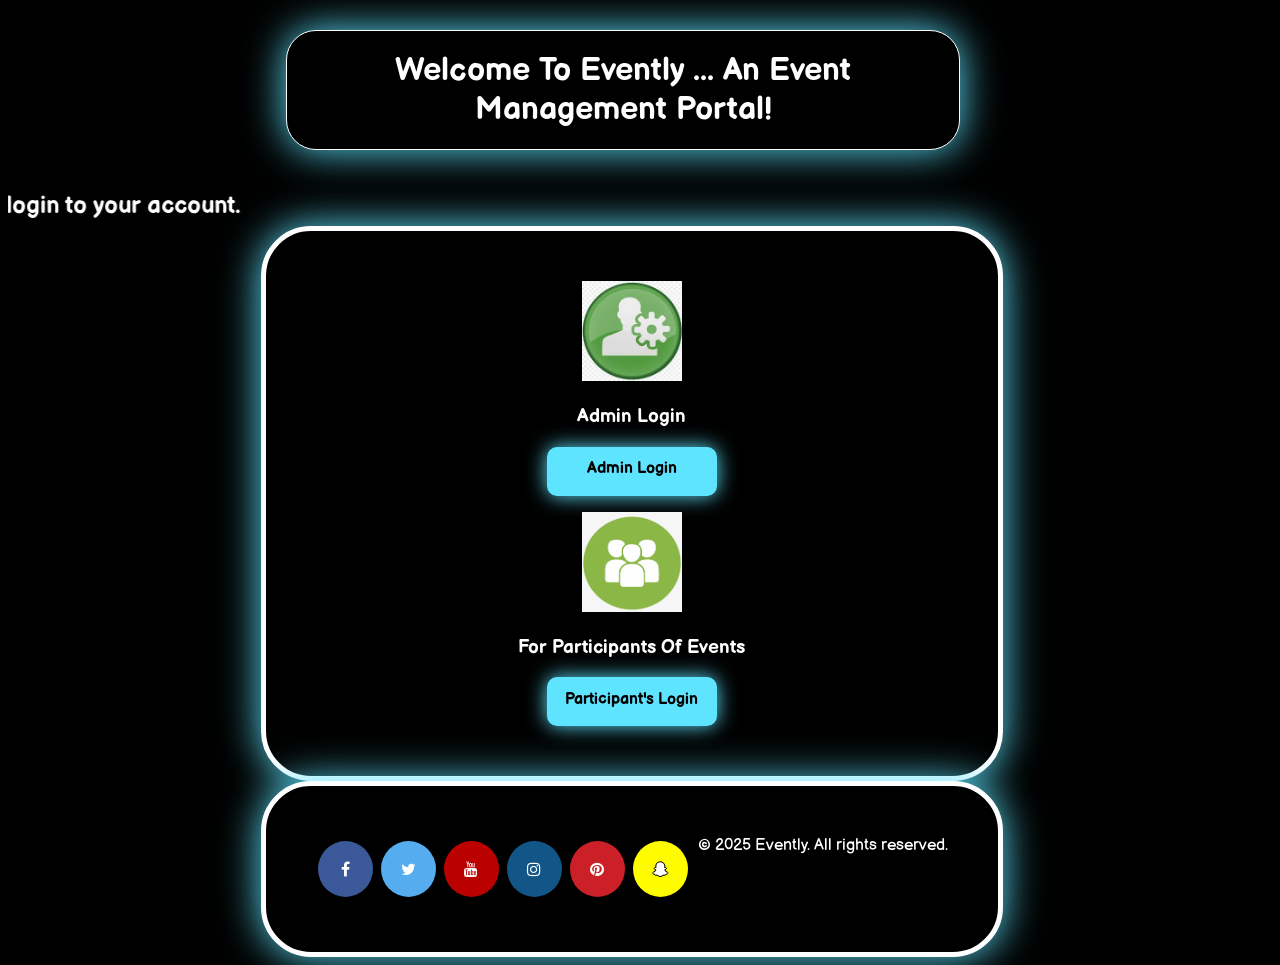
<file: Event-managment-main/web/index.html>
<!DOCTYPE html>
<!--
Click nbfs://nbhost/SystemFileSystem/Templates/Licenses/license-default.txt to change this license
Click nbfs://nbhost/SystemFileSystem/Templates/JSP_Servlet/Html.html to edit this template
-->
<!--MAIN LOGIN PAGE -->
<html>
    <head>
        <title>Login Page</title>
        <meta charset="UTF-8">
        <meta name="viewport" content="width=device-width, initial-scale=1.0">
        <h1 style="text-align: center">Welcome To Evently ... An Event Management Portal!</h1>
        <link rel="stylesheet" href="total.css">
        <link href="https://fonts.googleapis.com/css2?family=Balsamiq+Sans&display=swap" rel="stylesheet">
        <link rel="stylesheet" href="https://cdnjs.cloudflare.com/ajax/libs/font-awesome/4.7.0/css/font-awesome.min.css">
    </head>
    <marquee scrollamount="10" width="100%" direction="right" height="50px">
        <h2>  Please choose the below links to login to your account.</h2>
    </marquee>
    <body>
        <div>
            <center>
                <img src="admin.png" alt="Admin Image" width="100" height="100" />
            </center>
            <center>
                <h3>Admin Login</h3>
                <p>
                    <a href="Alogin.html"><button>Admin Login</button> </a>
                </p>
            </center>
            <center>
                    <img src="part.png" alt="Participant Image" width="100" height="100" />
            </center>
            <center>
                    <h3>For Participants Of Events</h3>
                    <a href="Parlogin.html"><button>Participant's Login</button></a>
                    <br>
            </center>
        </div>
        <div>
                <a href="#" class="fa fa-facebook"></a>
                <a href="#" class="fa fa-twitter"></a>
                <a href="#" class="fa fa-youtube"></a>
                <a href="#" class="fa fa-instagram"></a>
                <a href="#" class="fa fa-pinterest"></a>
                <a href="#" class="fa fa-snapchat-ghost"></a>
            <label class="topnav-right">
                 © 2025 Evently. All rights reserved.
            </label>
        </div>
    </body>
</html>
</file>
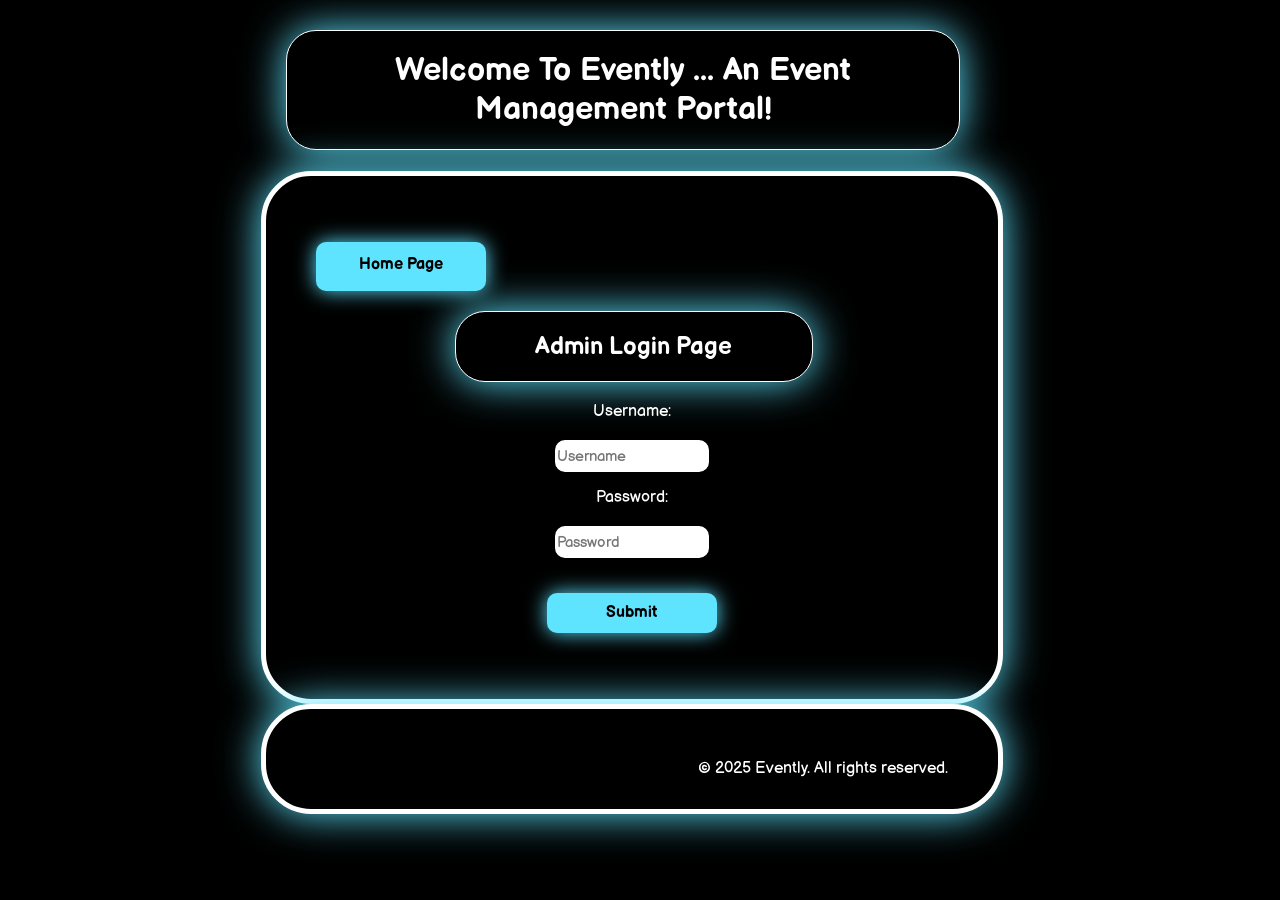
<file: Event-managment-main/web/Alogin.html>
<!DOCTYPE html>
<!--
Click nbfs://nbhost/SystemFileSystem/Templates/Licenses/license-default.txt to change this license
Click nbfs://nbhost/SystemFileSystem/Templates/JSP_Servlet/Html.html to edit this template
-->
<!-- ADMIN LOGIN PAGE -->
<html>
    <head>
        <title>Admin Login Page</title>
        <meta charset="UTF-8">
        <meta name="viewport" content="width=device-width, initial-scale=1.0">
        <h1 style="text-align: center">Welcome To Evently ... An Event Management Portal!</h1>
        <link rel="stylesheet" href="total.css"/>
        <link href="https://fonts.googleapis.com/css2?family=Balsamiq+Sans&display=swap" rel="stylesheet">
    </head>
    <body>
        <div>
        <left>
           <p>
               <a href="index.html"><button> Home Page </button> </a>
           </p>
        </left>
        <center><h2 id="common"> Admin Login Page </h2></center>
        <center>
            <form method="post" action="ValidateAd">
                Username:<br><br>
                <input type="text" id="text" name="Ausername" placeholder="Username"><br><p>
                Password:<br><br>
                <input type="password" id="text" name="Apassword" placeholder="Password"><br><br><p>
                <input type="submit" id="sub" value="Submit">
            </form>
        </center>
        </div>
        <div>
            <label class="topnav-right">
                 © 2025 Evently. All rights reserved.
            </label>
        </div>
    </body>
</html>
</file>
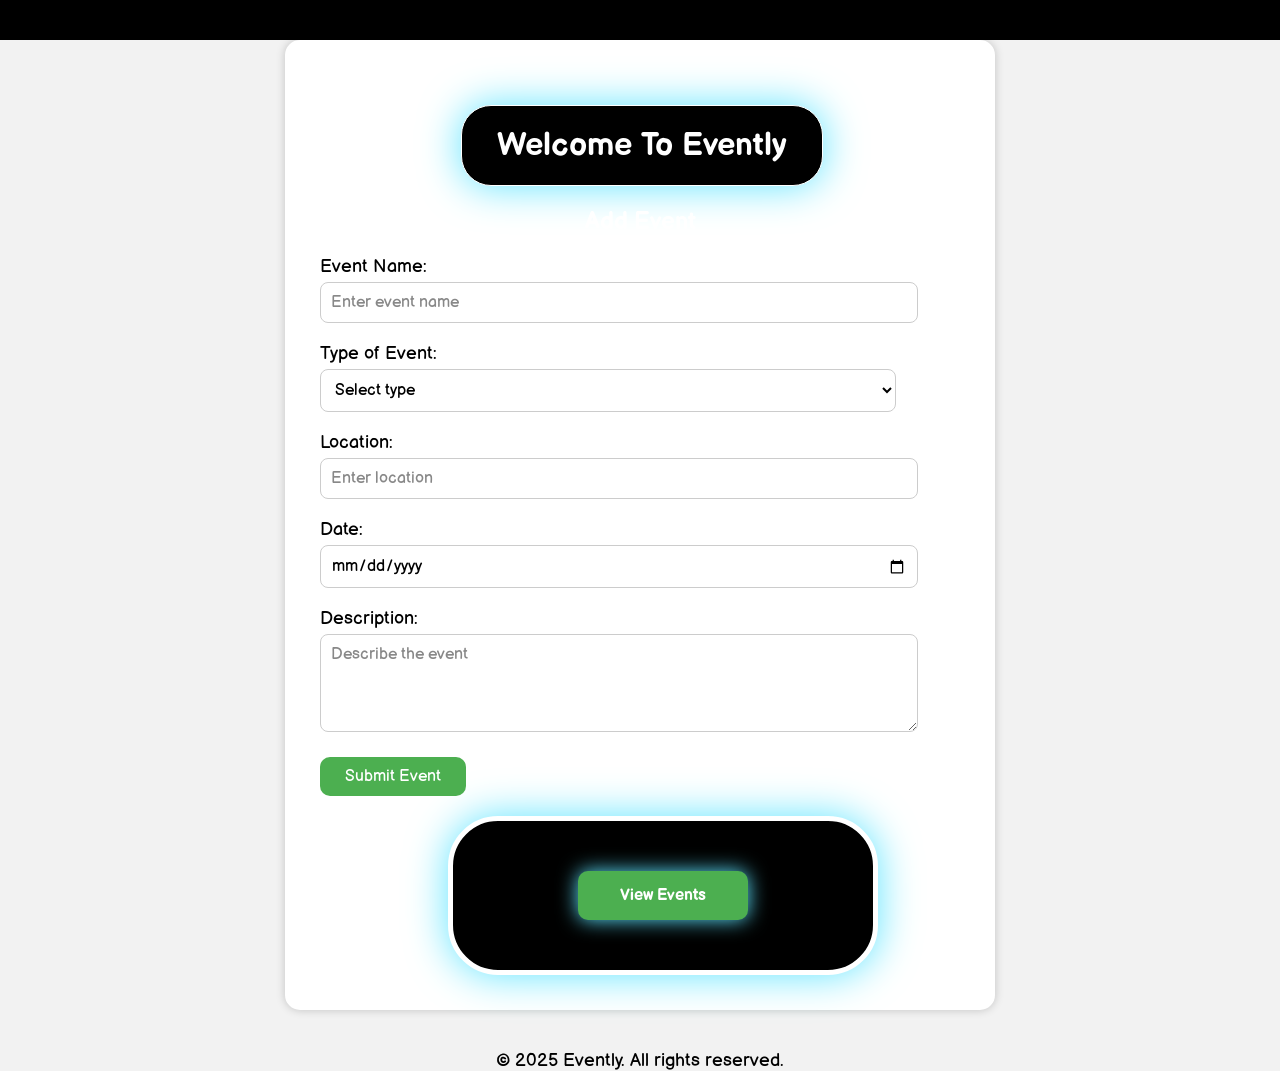
<file: Event-managment-main/web/CreateE.html>
<!DOCTYPE html>
<html>
<head>
    <meta charset="UTF-8">
    <title>Create Event - Evently</title>
    <link rel="stylesheet" href="total.css">
    <link href="https://fonts.googleapis.com/css2?family=Balsamiq+Sans&display=swap" rel="stylesheet">
    <style>
    body {
        font-family: 'Balsamiq Sans', cursive;
        background-color: #f2f2f2;
        margin: 0;
        padding: 0;
    }
    .container {
        width: 50%;
        margin: 40px auto;
        background-color: #fff;
        padding: 30px;
        border-radius: 15px;
        box-shadow: 0 0 10px rgba(0,0,0,0.2);
    }
    h1, h2 {
        text-align: center;
    }
    label {
        font-size: 18px;
        color: #000;
    }
    input[type="text"],
    input[type="date"],
    select,
    textarea {
        width: 90%;
        padding: 10px;
        margin-top: 5px;
        margin-bottom: 20px;
        font-size: 16px;
        border-radius: 8px;
        border: 1px solid #ccc;
        color: #000; /* 👈 Set text color to black */
        background-color: #fff;
    }
    input::placeholder,
    textarea::placeholder {
        color: #888; /* Optional: Make placeholder text gray */
    }
    input[type="submit"], button {
        padding: 10px 25px;
        font-size: 16px;
        border: none;
        background-color: #4CAF50;
        color: white;
        border-radius: 10px;
        cursor: pointer;
    }
    input[type="submit"]:hover,
    button:hover {
        background-color: #45a049;
    }
    footer {
        text-align: center;
        margin-top: 40px;
    }
</style>

</head>
<body>
    <div class="container">
        <h1>Welcome To Evently</h1>
        <h2>Add Event</h2>

        <form method="post" action="AddEvent">
            <label>Event Name:</label><br>
            <input type="text" name="name" placeholder="Enter event name" required><br>

            <label>Type of Event:</label><br>
            <select name="type" required>
                <option value="" disabled selected>Select type</option>
                <option value="Conference">Conference</option>
                <option value="Wedding">Wedding</option>
                <option value="Concert">Concert</option>
                <option value="Workshop">Workshop</option>
                <option value="Meetup">Meetup</option>
            </select><br>

            <label>Location:</label><br>
            <input type="text" name="location" placeholder="Enter location" required><br>

            <label>Date:</label><br>
            <input type="date" name="date" required><br>

            <label>Description:</label><br>
            <textarea name="description" rows="4" placeholder="Describe the event" required></textarea><br>

            <input type="submit" value="Submit Event">
        </form>

        <div style="text-align: center; margin-top: 20px;">
            <a href="ViewEvent1"><button>View Events</button></a>
        </div>
    </div>

    <footer>
        <label>© 2025 Evently. All rights reserved.</label>
    </footer>
</body>
</html>
</file>
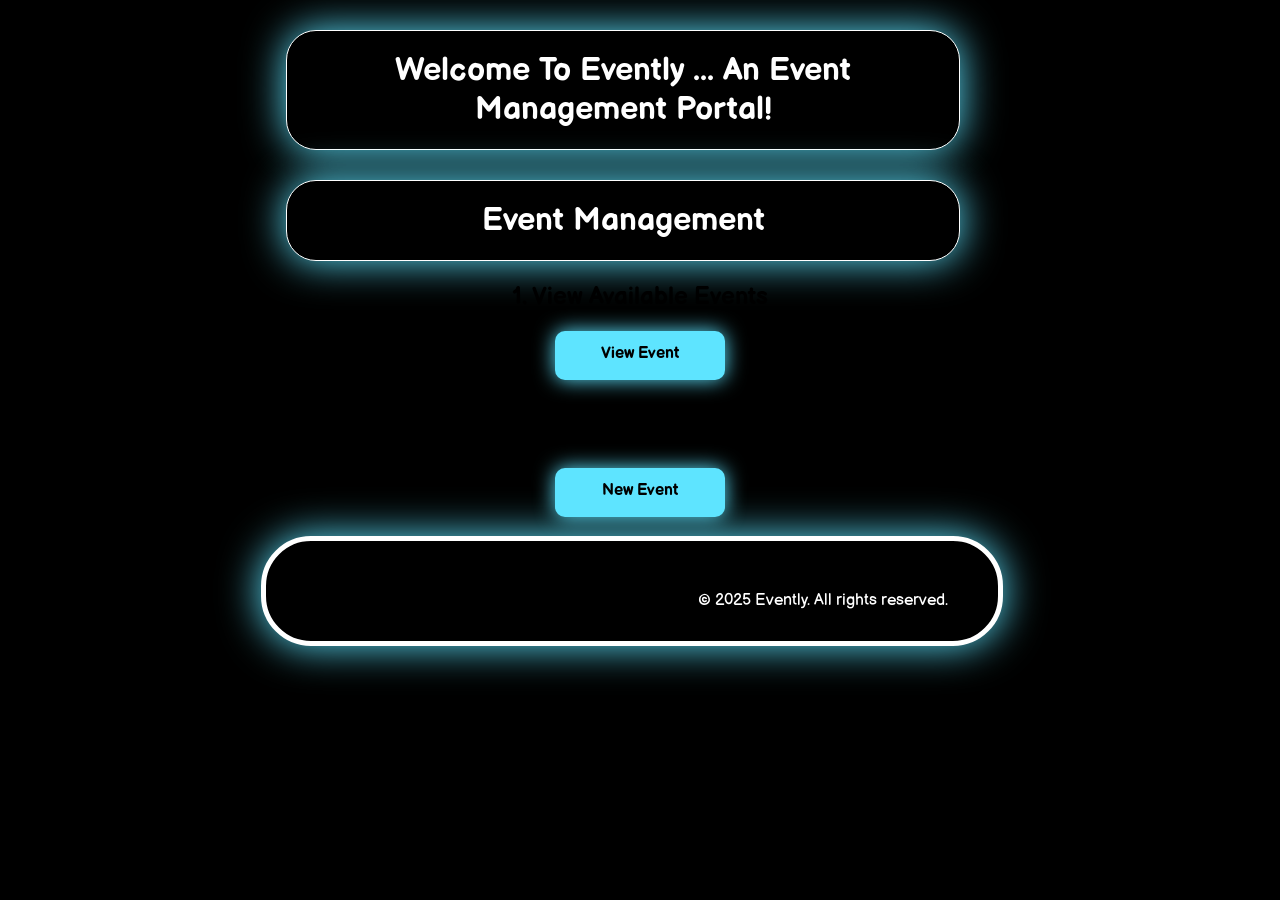
<file: Event-managment-main/web/EventDetails.html>
<!DOCTYPE html>
<!--
Click nbfs://nbhost/SystemFileSystem/Templates/Licenses/license-default.txt to change this license
Click nbfs://nbhost/SystemFileSystem/Templates/JSP_Servlet/Html.html to edit this template
-->
<!-- EVENT MANAGEMENT PAGE -->
<html>
    <head>
        
        <title> Events Details </title>
        <h1 style="text-align: center">Welcome To Evently ... An Event Management Portal!</h1>
        <meta charset="UTF-8">
        <meta name="viewport" content="width=device-width, initial-scale=1.0">
        <h1 style="text-align: center"> Event Management </h1>
        <link rel="stylesheet" href="total.css">
        <link href="https://fonts.googleapis.com/css2?family=Balsamiq+Sans&display=swap" rel="stylesheet">
    </head>
    <body>
        
        <center>
                <h2 style="color: black"> 1. View Available Events </h2>
                <a href="ViewEvent1"><button type="button" id="button">View Event</button></a>
                <br><br>
                
                <h2 style="color: black"> 2. Create New Event </h2>
                <a href="CreateE.html"><button type="button" id="button">New Event </button></a>
                <br><br>  
        </center>
     <div>
            <label class="topnav-right">
                 © 2025 Evently. All rights reserved.
            </label>
        </div>
    </body>
</html>
</file>
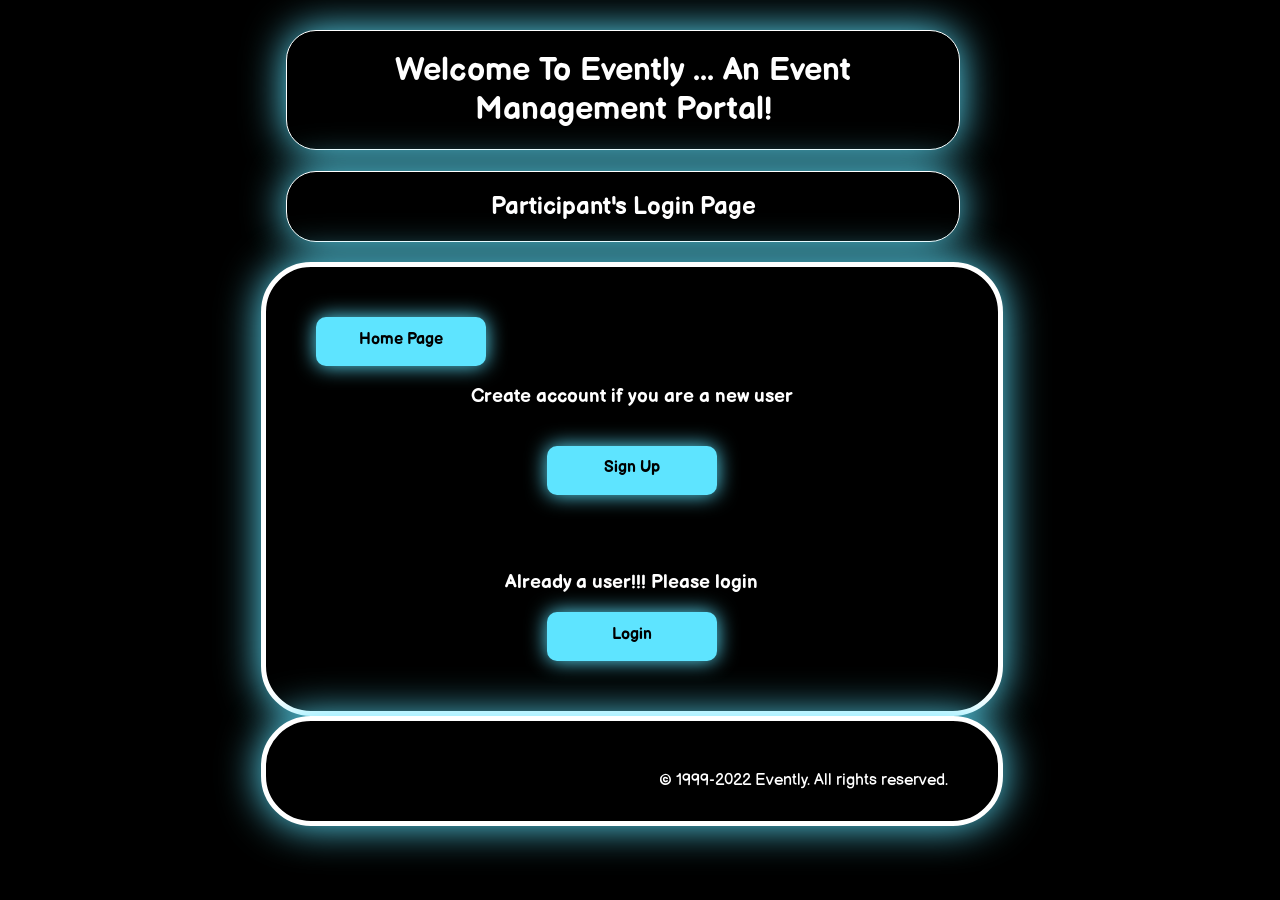
<file: Event-managment-main/web/Parlogin.html>
<!DOCTYPE html>
<!--
Click nbfs://nbhost/SystemFileSystem/Templates/Licenses/license-default.txt to change this license
Click nbfs://nbhost/SystemFileSystem/Templates/JSP_Servlet/Html.html to edit this template
-->
<!-- PARTICIPANT LOGIN OR SIGN UP PAGE-->
<html>
    <head>
        <h1 style="text-align: center">Welcome To Evently ... An Event Management Portal!</h1>
         <link rel="stylesheet" href="total.css">
            <link href="https://fonts.googleapis.com/css2?family=Balsamiq+Sans&display=swap" rel="stylesheet">
                <title>Participant's Login Page</title>
                    <meta charset="UTF-8">
                    <meta name="viewport" content="width=device-width, initial-scale=1.0">
                <h2 style="text-align:center" id="common"> Participant's Login Page</h2>
    </head>
    <body>
        <div>
           <left>
                    <a href="index.html"><button> Home Page </button> </a>
           </left>
           <center>
                <h3> Create account if you are a new user  </h3> <br>
                    <a href="Psignup.html"><button>Sign Up </button></a>
            </center>
                <br><br><br>
            <center> <h3>Already a user!!! Please login  </h3>
                    <a href="Plogin.html"><button>Login</button></a>
            </center>
        </div>
        <div>
            <label class="topnav-right">
                 © 1999-2022 Evently. All rights reserved.
            </label>
        </div>
    </body>
</html>
</file>
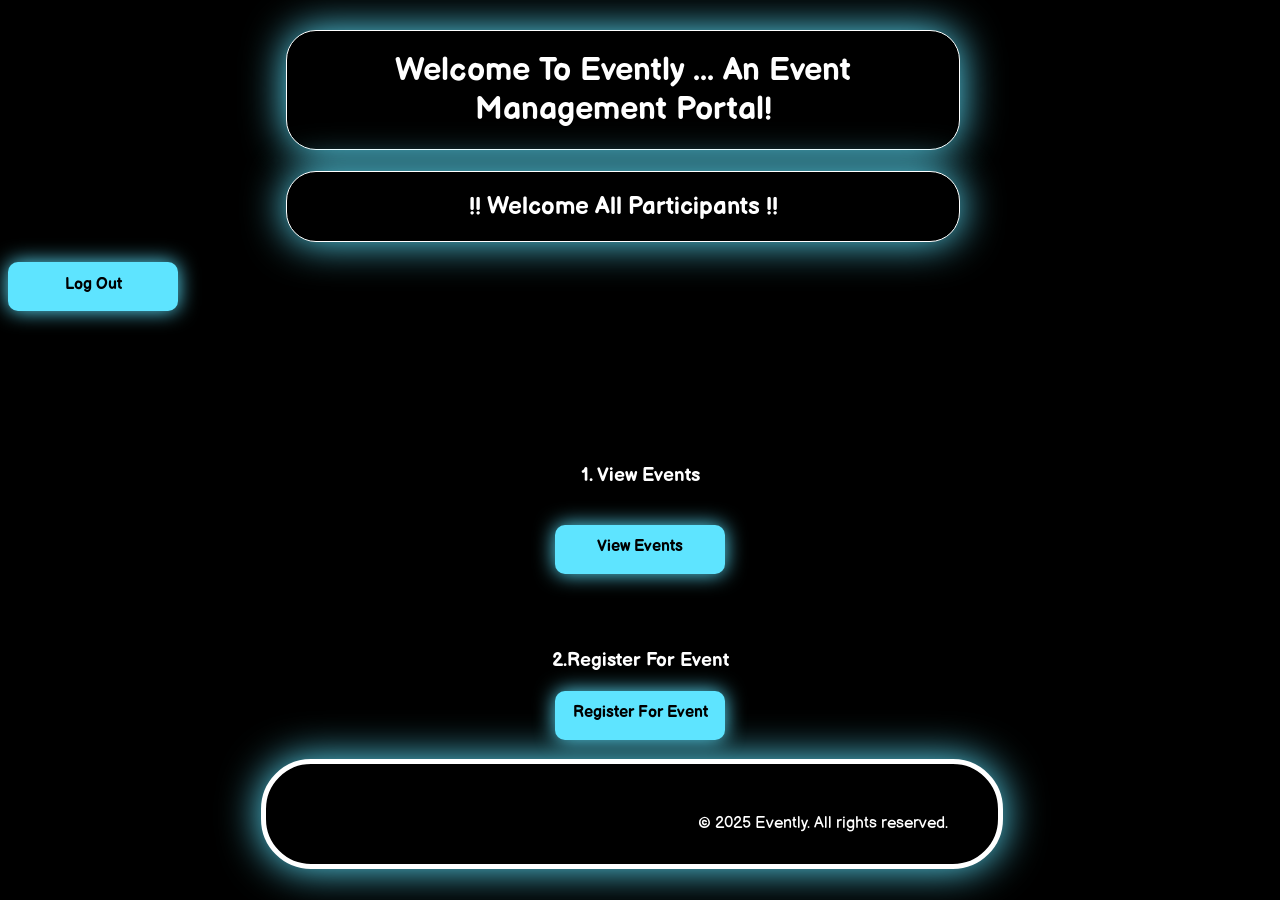
<file: Event-managment-main/web/ParticipantEvent.html>
<!DOCTYPE html>
<!--
Click nbfs://nbhost/SystemFileSystem/Templates/Licenses/license-default.txt to change this license
Click nbfs://nbhost/SystemFileSystem/Templates/JSP_Servlet/Html.html to edit this template
-->
<!-- PARTICIPANT EVENT PAGE -->

<html>
    <head>
        <title>Page For Event Registration</title>
        <h1 style="text-align: center">Welcome To Evently ... An Event Management Portal!</h1>
        <link rel="stylesheet" href="total.css"/>
        <link href="https://fonts.googleapis.com/css2?family=Balsamiq+Sans&display=swap" rel="stylesheet">
        <meta charset="UTF-8">
        <meta name="viewport" content="width=device-width, initial-scale=1.0">
        <h2 id="common" style="text-align: center">!! Welcome All Participants !!</h2>
    </head>
    <body>
        <left>
            <a href="Plogin.html"><button>Log Out</button></a>
        </left>
        <br><br><p></p><br>
        <br><br>
        <center>
            <h3 style="color: black"> View Events / Register For Event </h3> 
            <h3>1. View Events</h3>
            <br>
            <a href="ViewEvent"> <button type="button" id="button">View Events</button></a>
            <br><br>
            <br><br>
            <h3> 2.Register For Event</h3>
            <a href="Registration.html"> <button type="button" id="button">Register For Event </button></a>
            <br><br>
        </center>
         <div>
            <label class="topnav-right">
                 © 2025 Evently. All rights reserved.
            </label>
        </div>
    </body>
</html>
</file>
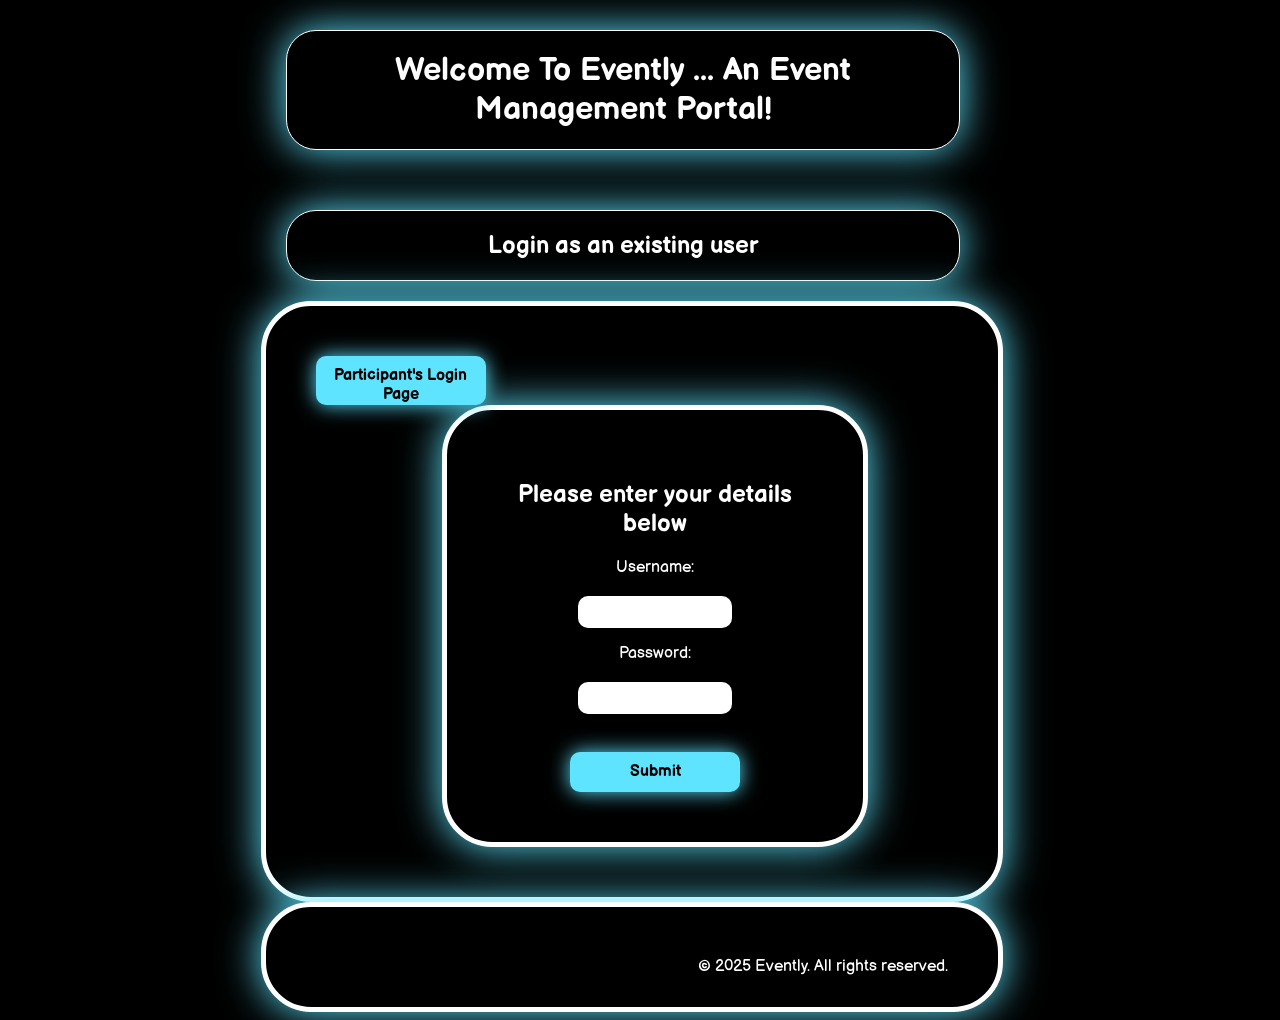
<file: Event-managment-main/web/Plogin.html>
<!DOCTYPE html>
<!--
Click nbfs://nbhost/SystemFileSystem/Templates/Licenses/license-default.txt to change this license
Click nbfs://nbhost/SystemFileSystem/Templates/JSP_Servlet/Html.html to edit this template
-->
<!-- PARTICIPANT LOGIN PAGE -->
<html>
    <head>
        <h1 style="text-align: center">Welcome To Evently ... An Event Management Portal!</h1>
            <link rel="stylesheet" href="total.css">
                <link href="https://fonts.googleapis.com/css2?family=Balsamiq+Sans&display=swap" rel="stylesheet">
                    <title>Participant Login </title>
                    <meta charset="UTF-8">
                    <meta name="viewport" content="width=device-width, initial-scale=1.0"><br>
            <h2 id="common" style="text-align:center">Login as an existing user</h2>
    </head>
    <body>
        <div>
            <left>
                    <a href="Parlogin.html"><button> Participant's Login Page </button> </a>
            </left>
            <div>
                <center><h2> Please enter your details below </h2></center>
                <center>
                    <form method="post" action="VaPa">
                        Username:<br><br>
                        <input id="text" style="color: Black"  type="text" name="Pausername"><br><p></p>
                        Password:<br><br>
                        <input id="text" type="password" name="Papassword"><br><br><br>
                        <input type="submit" id="sub" value="Submit">
                    </form>
                </center>
            </div>
        </div>
        <div>
            <label class="topnav-right">
                 © 2025 Evently. All rights reserved.
            </label>
        </div>
    </body>
</html>
</file>
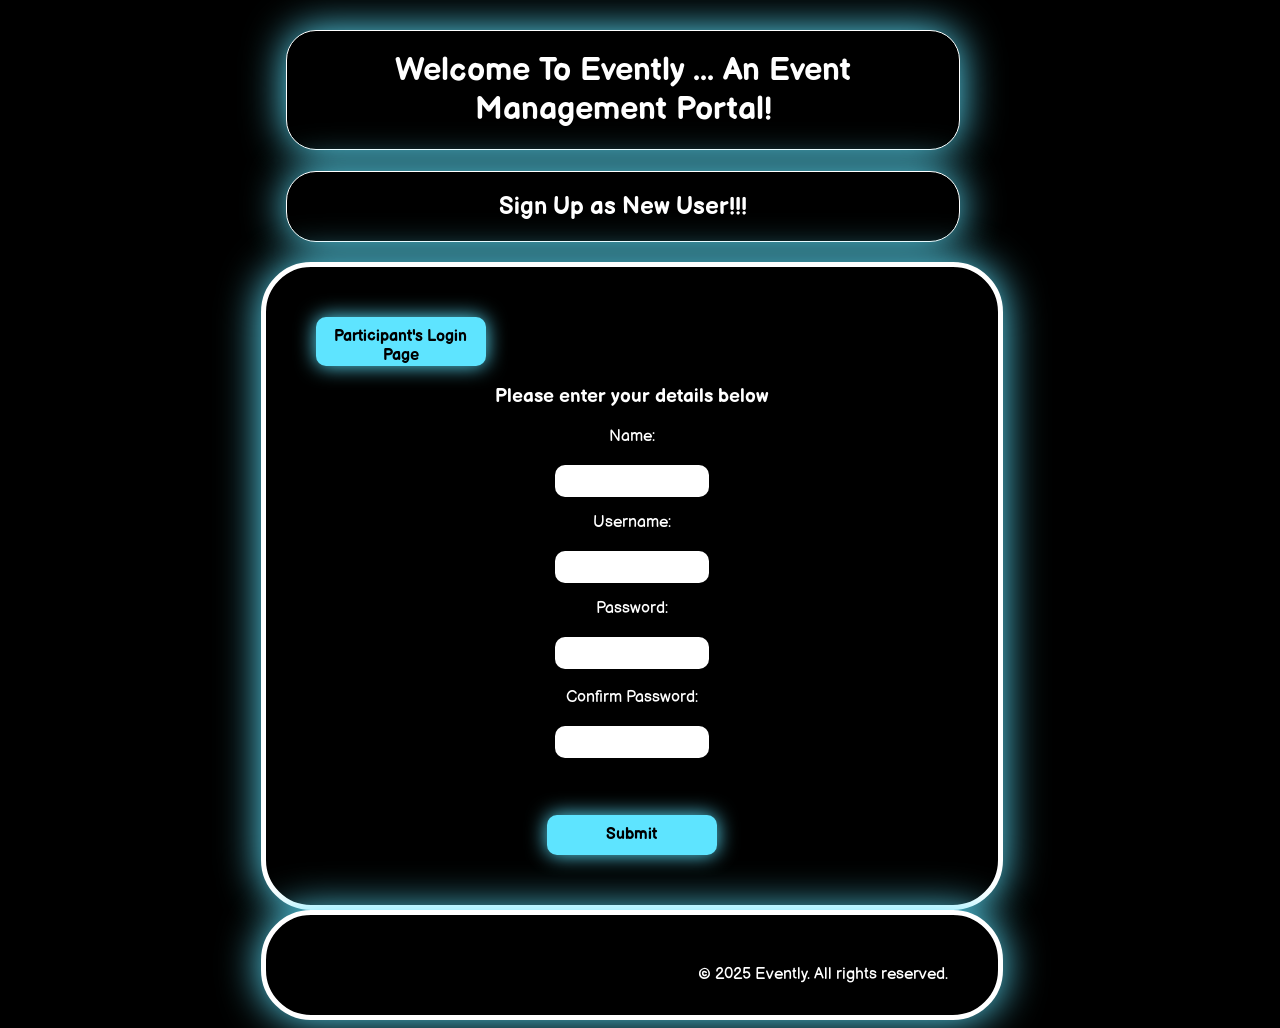
<file: Event-managment-main/web/Psignup.html>
<!DOCTYPE html>
<!--
Click nbfs://nbhost/SystemFileSystem/Templates/Licenses/license-default.txt to change this license
Click nbfs://nbhost/SystemFileSystem/Templates/JSP_Servlet/Html.html to edit this template
-->
<!-- PARTICIPANT SIGN UP PAGE -->
<html>
    <head>
        <h1 style="text-align: center">Welcome To Evently ... An Event Management Portal!</h1>
            <link rel="stylesheet" href="total.css">
                <link href="https://fonts.googleapis.com/css2?family=Balsamiq+Sans&display=swap" rel="stylesheet">
                    <title>Participant Login </title>
                    <meta charset="UTF-8">
                    <meta name="viewport" content="width=device-width, initial-scale=1.0">
            <h2 id="common" style="text-align:center"> Sign Up as New User!!! </h2>
    </head>
    <body>
        <div>
            <left>
                    <a href="Parlogin.html"><button> Participant's Login Page </button> </a>
            </left>
            <center><h3> Please enter your details below </h3></center>
            <center>
                <form method="post" action="StoreP">
                    Name:<br><br>
                    <input id="text" type="text" name="Pname"><br><p></p>    
                    Username:<br><br>
                    <input id="text" type="text" name="Pusername"><br><p></p>
                    Password:<br><br>
                    <input id="text" type="password" name="Ppassword"><br><br>
                    Confirm Password:<br><br>
                    <input id="text" type="password" name="Cpassword"><br><br>
                    <br><br>
                    <input type="submit" id="sub" value="Submit">
                </form>
            </center>
        </div>
        <div>
            <label class="topnav-right">
                 © 2025 Evently. All rights reserved.
            </label>
        </div>
    </body>
</html>
</file>
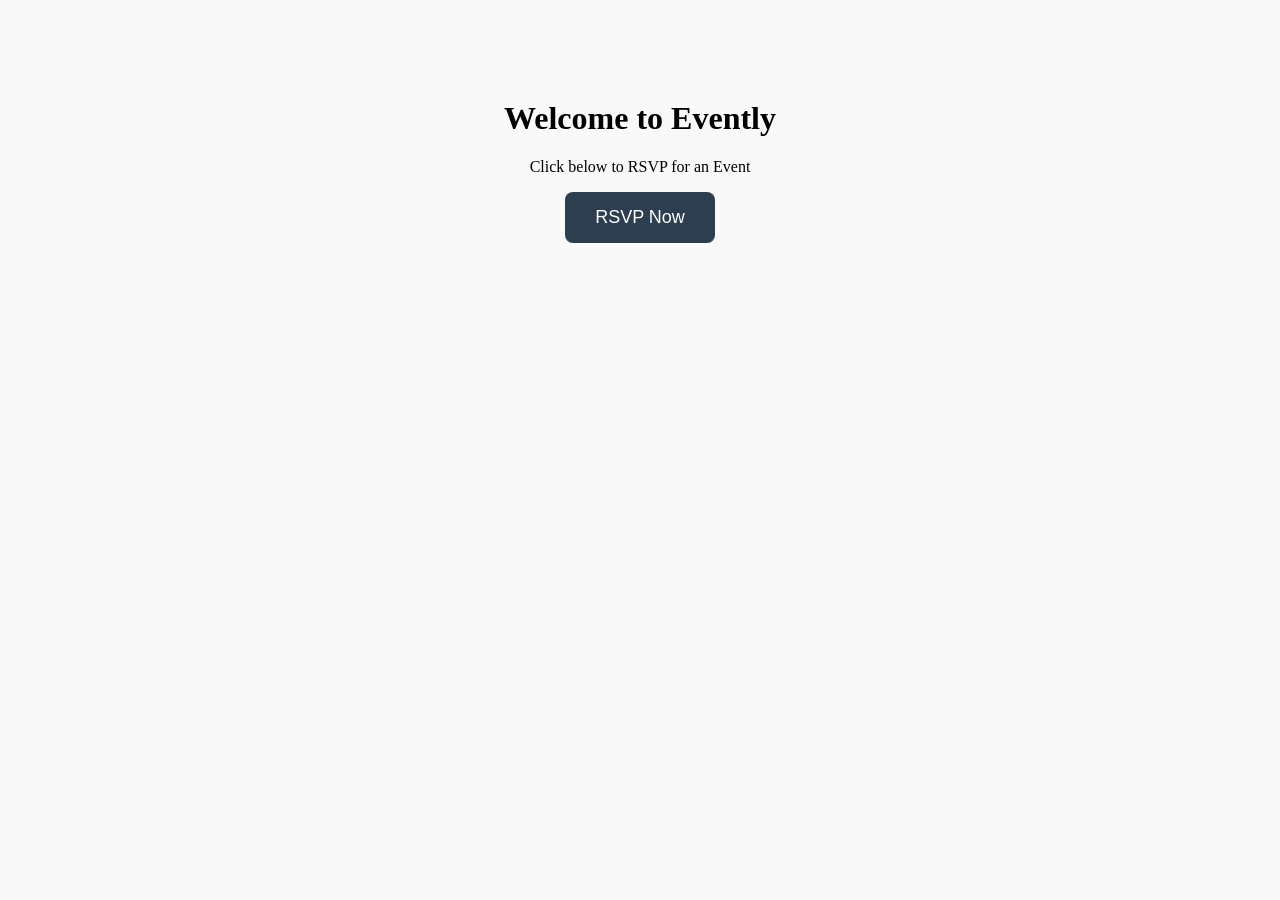
<file: Event-managment-main/web/Registration.html>
<!-- index.html or any main page -->
<!DOCTYPE html>
<html lang="en">
<head>
    <meta charset="UTF-8">
    <title>Evently - RSVP</title>
    <style>
        body {
            font-family: 'Balsamiq Sans', cursive;
            background-color: #f9f9f9;
            text-align: center;
            margin-top: 100px;
        }
        button {
            padding: 15px 30px;
            font-size: 18px;
            background-color: #2c3e50;
            color: white;
            border: none;
            border-radius: 8px;
            cursor: pointer;
        }
        button:hover {
            background-color: #1a242f;
        }
    </style>
</head>
<body>

    <h1>Welcome to Evently</h1>
    <p>Click below to RSVP for an Event</p>
    <form action="RSVPFormServlet" method="get">
        <button type="submit">RSVP Now</button>
    </form>

</body>
</html>
</file>
<file: Event-managment-main/web/total.css>
/*
Click nbfs://nbhost/SystemFileSystem/Templates/Licenses/license-default.txt to change this license
Click nbfs://nbhost/SystemFileSystem/Templates/JSP_Servlet/CascadeStyleSheet.css to edit this template
*/
/* 
    Created on : 5 Apr 2022, 10:26:05
    Author     : adrianadewunmi
*/
*{
  border-width:0;
  font-style: normal;
  color: white;
  font-family: 'Balsamiq Sans', cursive;
}

html{
  background-image: url('https://wintertime.com.my/wp-content/uploads/2019/07/event-production-company-p2-entertainment-group-1.jpg');
  background-repeat: no-repeat;
  background-size: 110%;
  background-opacity: 70%;
  background-color: black;
}

h1{
  background-image:url('https://cdn.wallpapersafari.com/75/49/lg7sK4.png');
  box-shadow: 0 0 40px #5ee4ff;
  background-color: black;
  border: 1px solid;
  width: 50%;
  margin-left: 22%;
  margin-right: 25%;
  margin-top: 30px;
  padding: 20px;
  border-radius: 30px;
}

h4{
  background-image:url('https://cdn.wallpapersafari.com/75/49/lg7sK4.png');
  box-shadow: 0 0 40px #5ee4ff;
  background-color: black;
  border: 1px solid;
  width: 50%;
  margin-left: 22%;
  margin-right: 25%;
  margin-top: 30px;
  padding: 20px;
  border-radius: 30px;
  color: red;
}

#common{
  box-shadow: 0 0 40px #5ee4ff;
  background-color: black;
  border: 1px solid;
  width: 50%;
  margin-left: 22%;
  margin-right: 25%;
  margin-top: 20px;
  padding: 20px;
  border-radius: 30px;
}

h4{
  font-size: 25px;
}

button{
  padding: 15px;
  font-weight: bold;
  font-size: 100%;
  width: 170px;
  text-align:center;
  padding-top: 10px;
  color: black;
  background-color:#5ee4ff;
  height: 49px;
  align-self: center;
  border-radius: 10px;
  box-shadow: 0 0 20px #5ee4ff ;
}

button:hover{
  background: #5ee4ff;
  color: black;
  box-shadow: 0 0 40px #5ee4ff ;
}

div{
  background-image:url('https://cdn.wallpapersafari.com/75/49/lg7sK4.png');
  background-color: black;
  box-shadow: 0 0 40px #5ee4ff;
  width: 50%;
  margin-left: 20%;
  margin-right: 20%;
  border: 5px solid;
  border-radius: 50px;
  padding: 50px;
}


#text{
  width: 150px;
  height: 30px;
  border-radius: 10px;
  color: black;
  font-size: 15px;
}
#sub{
   padding: 15px;
  font-weight: bold;
  font-size: 100%;
  width: 170px;
  text-align:center;
  padding-top: 10px;
  color: black;
  background-color:#5ee4ff;
  height: 40px;
  align-self: center;
  border-radius: 10px;
  box-shadow: 0 0 20px #5ee4ff ;
}

#sub:hover{
     background: #5ee4ff;
  color: black;
  box-shadow: 0 0 40px #5ee4ff ;
}

.fa {
  padding: 20px;
  font-size: 30px;
  width: 15px;
  text-align: center;
  text-decoration: none;
  margin: 5px 2px;
  border-radius: 50%;
}

.fa:hover {
    opacity: 0.7;
}

.fa-facebook {
  background: #3B5998;
  color: white;
}

.fa-twitter {
  background: #55ACEE;
  color: white;
}

.fa-youtube {
  background: #bb0000;
  color: white;
}

.fa-instagram {
  background: #125688;
  color: white;
}

.fa-pinterest {
  background: #cb2027;
  color: white;
}

.fa-snapchat-ghost {
  background: #fffc00;
  color: white;
  text-shadow: -1px 0 black, 0 1px black, 1px 0 black, 0 -1px black;
}
.fa-rss {
  background: #ff6600;
  color: white;
}

.topnav-right {
  float: right;
}
</file>
